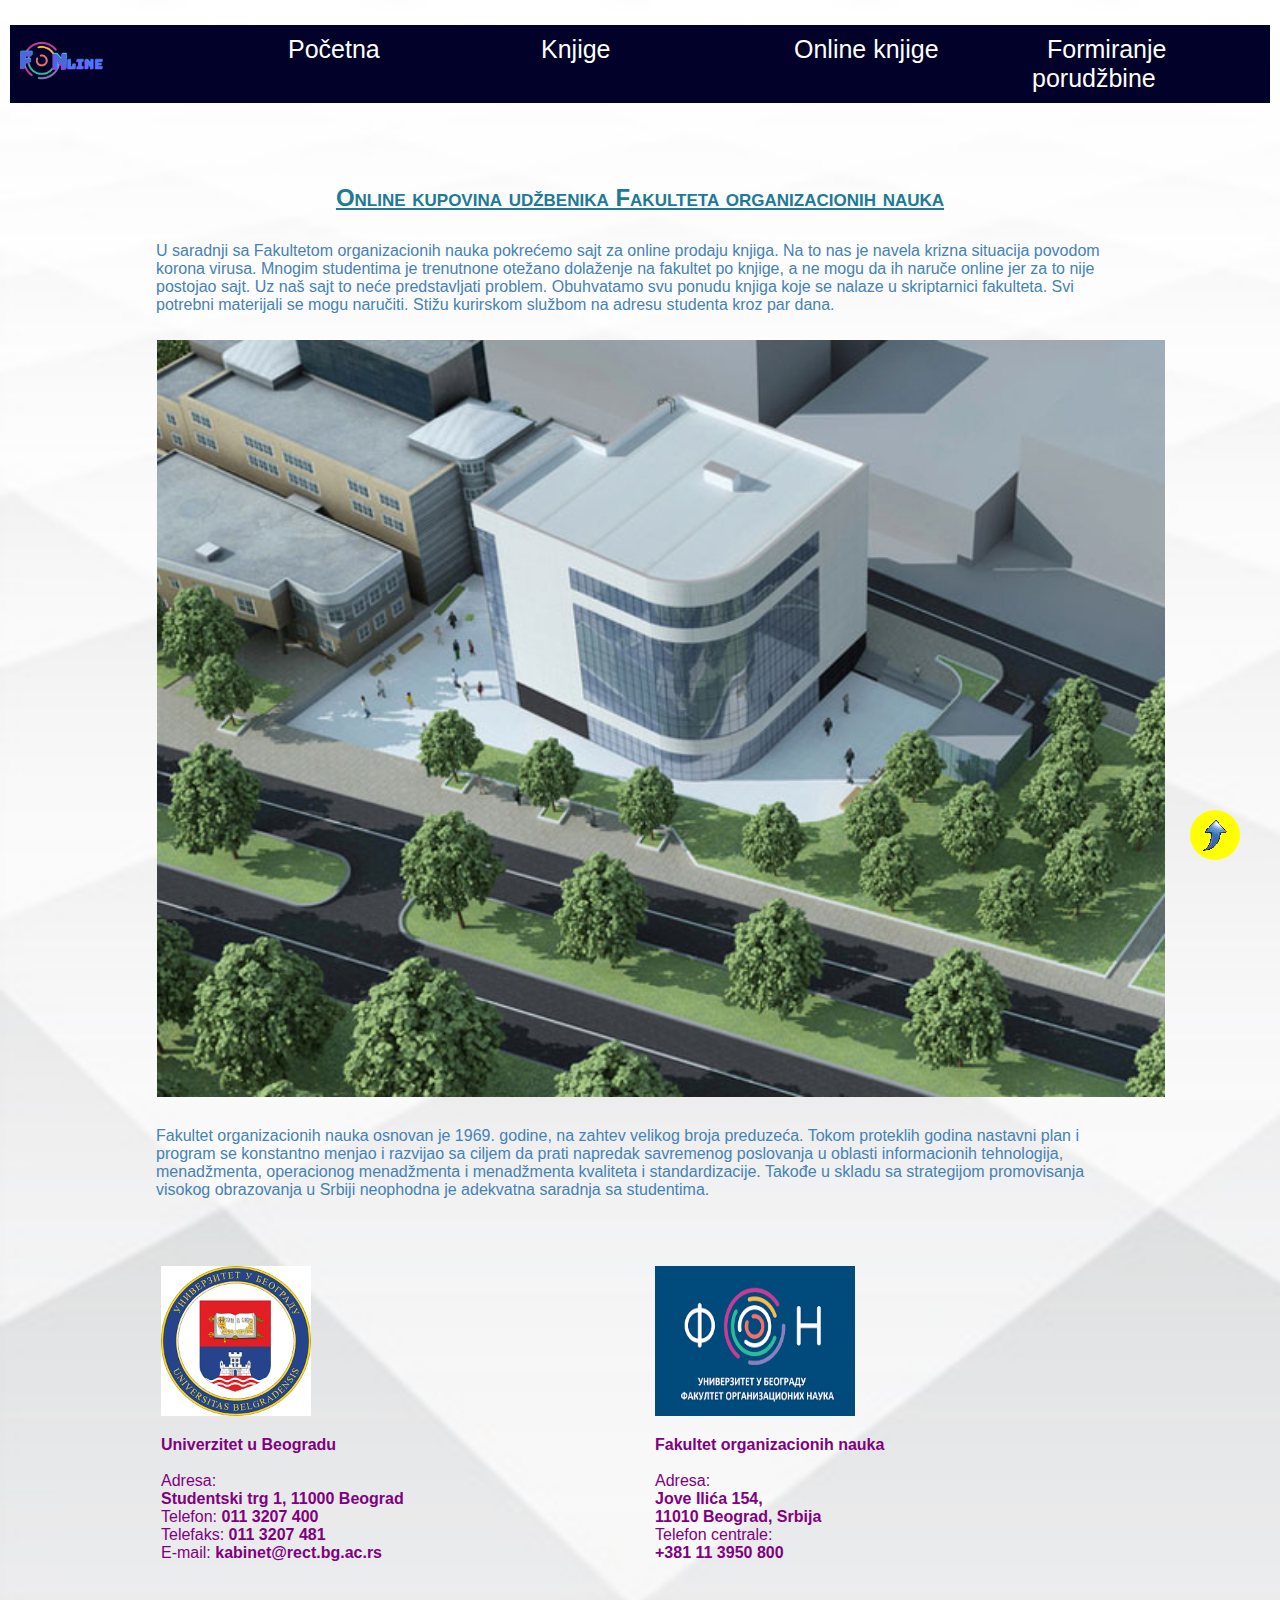
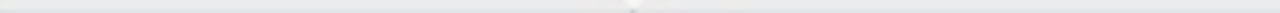
<file: index.html>
<!DOCTYPE html>
<html lang="en">
<head>
    <meta charset="UTF-8">
    <meta name="viewport" content="width=device-width, initial-scale=1.0">
    <link rel="stylesheet" href="style/pocetna.css">
    <title>Fonline knjige</title>
</head>
<body onload="prikaziVreme()">
   
     <nav class="navbar menu">

        
        <div id="navBar">
           <ul id="menu">
        
            <img src="slike/f_nline__6_-removebg-preview.png" id="logo">
               <li id="nav-0"><a href="index.html">Početna</a></li>
               <li id="nav-1"><a href="knjige.html">Knjige</a> </li>
               <li id="nav-2"><a href="onlineKnjige.html">Online knjige</a></li>
           <li id="nav-3"><a href="formirajPorudzbinu.html">Formiranje porudžbine</a></li>
          
           </ul>

                
        </div>
        <br>

    </nav>


    <div class="panel">

        <div class="row">
            <div class="col-md-6 col-sm-6">
                <br><h2><b>Online kupovina udžbenika Fakulteta organizacionih nauka</b></h2>
                <p id="tekst1">U saradnji sa Fakultetom organizacionih nauka pokrećemo sajt za online prodaju knjiga. Na to nas je navela krizna situacija povodom korona virusa. Mnogim studentima je trenutnone otežano dolaženje na fakultet po knjige, a ne mogu da ih naruče online jer za to nije postojao sajt. Uz naš sajt to neće predstavljati problem.
                    Obuhvatamo svu ponudu knjiga koje se nalaze u skriptarnici fakulteta. Svi potrebni materijali se mogu naručiti. Stižu kurirskom službom na adresu studenta kroz par dana.

                </p>
                <p>
                    <img id="novaZgrada" src="slike/krip fon.jpg"  style="width:100%" >
                </p>
            </div>
            <div class="col-md-6 col-sm-6">
                <p id="tekst2">
                Fakultet organizacionih nauka osnovan je 1969. godine, na zahtev velikog broja preduzeća. Tokom proteklih godina nastavni plan i program se konstantno menjao i razvijao sa ciljem
                da prati napredak savremenog poslovanja u oblasti informacionih tehnologija, menadžmenta, operacionog menadžmenta i menadžmenta kvaliteta
                i standardizacije. Takođe u skladu sa strategijom promovisanja visokog obrazovanja u Srbiji neophodna je adekvatna saradnja sa studentima.

                </p>
            </div>
            <div class="col-md-6 col-sm-6">
               
    </div>
   
    <div class="footer1" >
        <div class="footer1-lijevo">
        <p> <a href="http://bg.ac.rs/"  target="_blank"><img src="slike/univerzitet.png" id="slika2"  onmouseover="prelaz2()" onmouseout="skini2()"></a></p>
        <p>  <b> Univerzitet u Beogradu </b>
                    <br> <br>
                    Adresa: <br>
                    <strong>Studentski trg 1,  11000 Beograd</strong> <br>
                    
                     Telefon:<strong> 011 3207 400</strong> <br>
                        Telefaks:<strong> 011 3207 481</strong> <br>
                            E-mail: <strong> kabinet@rect.bg.ac.rs</strong> 
                </p>
                </div>
               <div class=" footer1-desno">
               <p> <a href="http://www.fon.bg.ac.rs/"  target="_blank" > <img src="slike/fonlogo.png" id="slika3" onmouseover="prelaz3()" onmouseout="skini3()" ></a></p>
                <p> <b>
                    Fakultet organizacionih nauka <br></b> <br>
                    Adresa: <br>
                    <strong> Jove Ilića 154,<br>
                    11010 Beograd, Srbija </strong><br>
                    Telefon centrale: <br>
                    <strong> +381 11 3950 800</strong>

                </p></div>

            </div>
            <a href="#" ><img id="strelica" src="slike/strelica_50x50.png" alt=""> </a>

            
        
    </div>
    <script  src="https://ajax.googleapis.com/ajax/libs/jquery/3.1.1/jquery.min.js"></script>
    <script src="JavaScript/file.js" ></script>
</body>
</html>
</file>
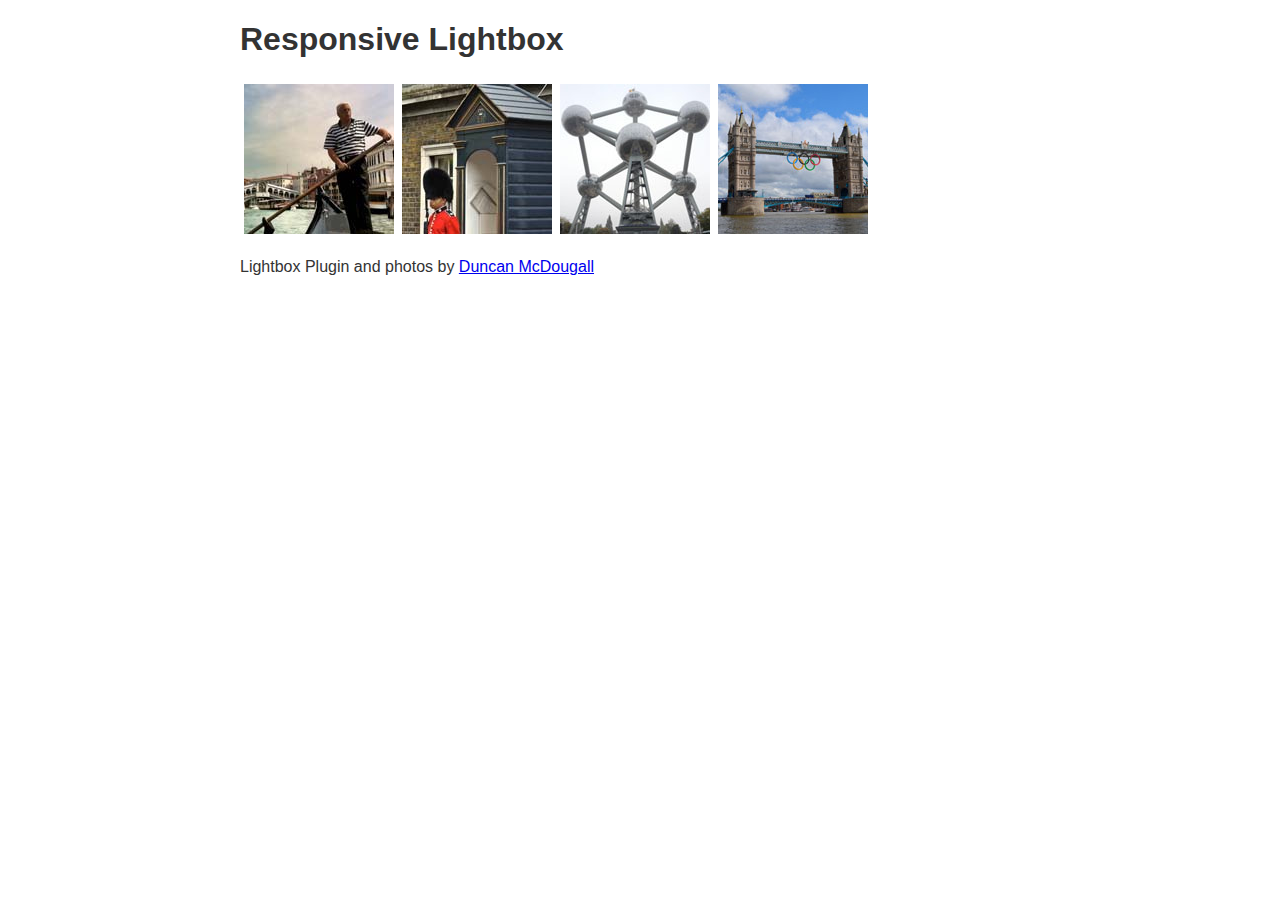
<file: lightbox-gallery-blurred/demo/index.html>
<!doctype html>
<html lang="en">
<head>
  <meta charset="utf-8">
  <title>Demo</title>
  <meta name="viewport" content="width=device-width, initial-scale=1.0">
  <link rel="stylesheet" type="text/css" href="../jquery.lightbox.css">
  <link rel="stylesheet" href="demo.css">
</head>
<body>
<div class="container">
  <h1>Responsive Lightbox</h1>

  <ul class="gallery">
    <li><a href="images/sample_a.jpg"><img src="images/sample_a_thumb.jpg" alt="Image"></a></li>
    <li><a href="images/sample_b.jpg"><img src="images/sample_b_thumb.jpg" alt="Image"></a></li>
    <li><a href="images/sample_c.jpg"><img src="images/sample_c_thumb.jpg" alt="Image"></a></li>
    <li><a href="images/sample_d.jpg"><img src="images/sample_d_thumb.jpg" alt="Image"></a></li>
  </ul>
  <footer>
    <p>Lightbox Plugin and photos by <a href="http://www.twitter.com/duncanmcdougall">Duncan McDougall</a></p>
  </footer>
</div>

<script type="text/javascript" src="https://ajax.googleapis.com/ajax/libs/jquery/1.9.1/jquery.min.js"></script>
<script src="../jquery.lightbox.js"></script>
<script>
  // Initiate Lightbox
  $(function() {
    $('.gallery a').lightbox(); 
  });
</script>
</body>
</html>
</file>
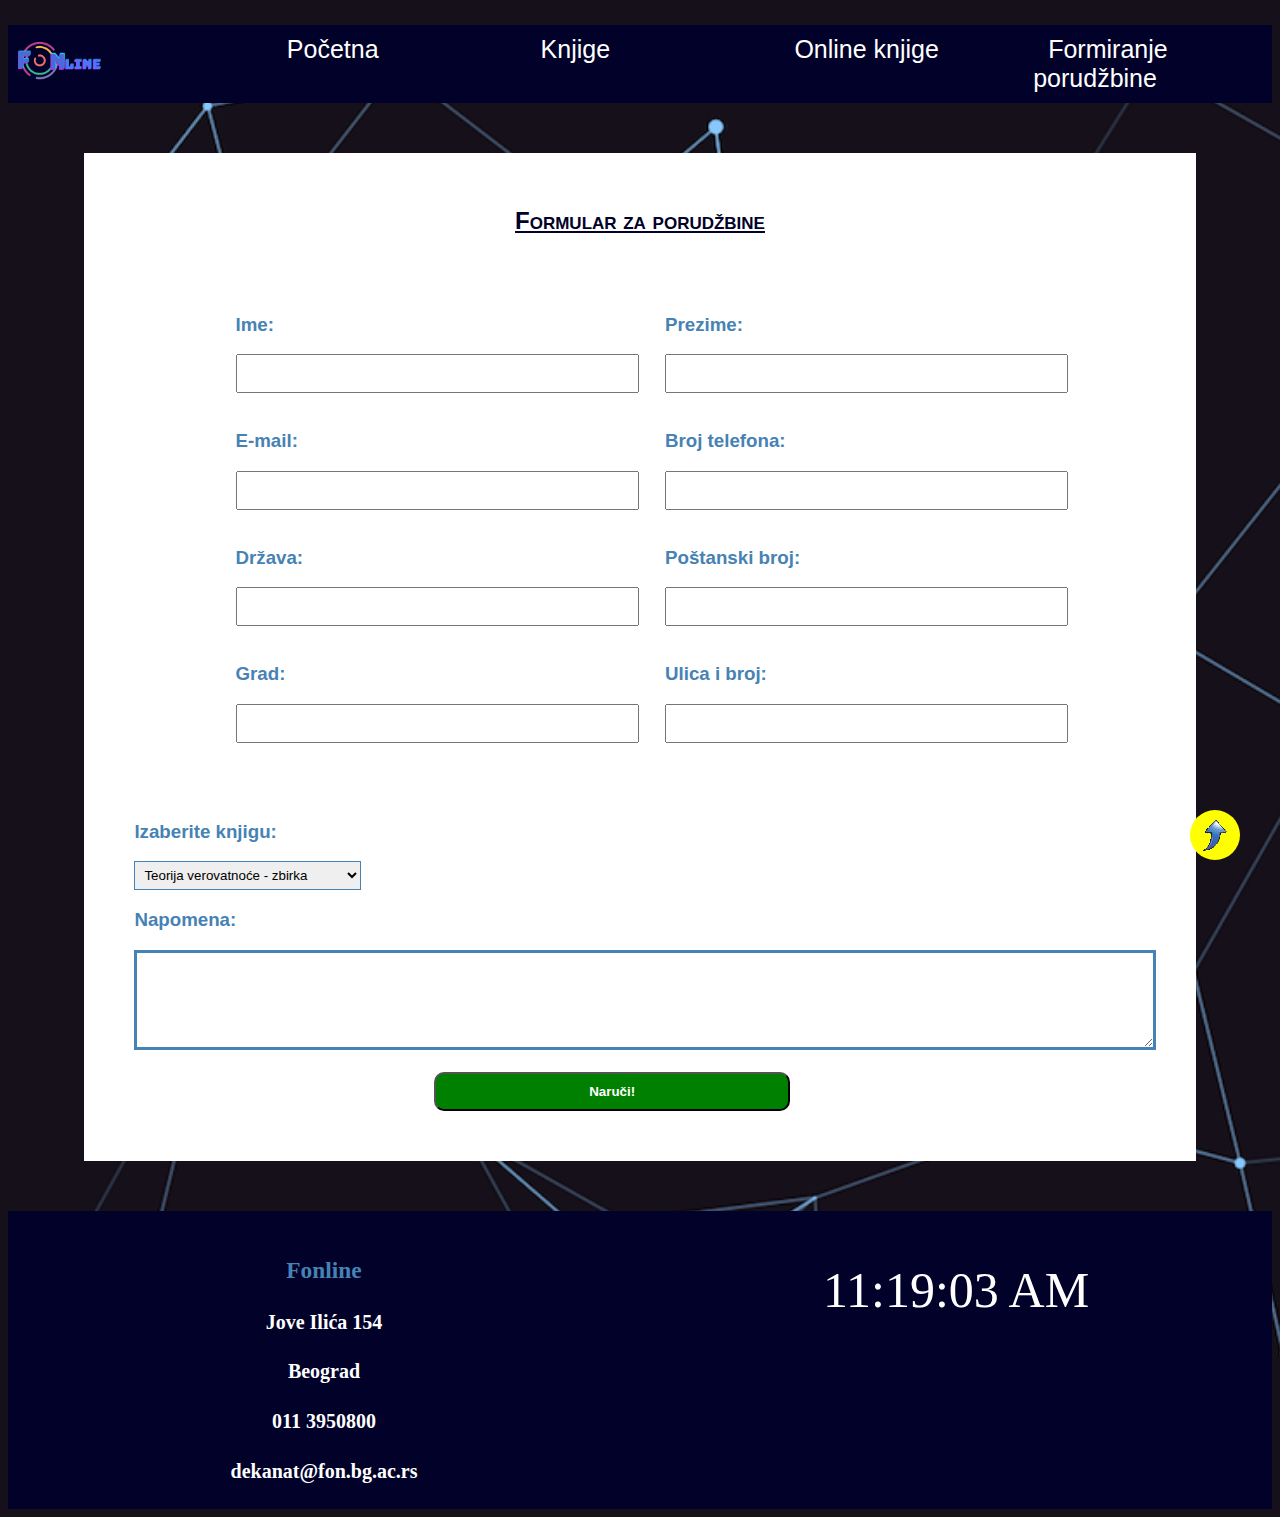
<file: formirajPorudzbinu.html>
<!DOCTYPE html>
<html lang="en">
<head>
    <meta charset="UTF-8">
    <meta name="viewport" content="width=device-width, initial-scale=1.0">
    <link rel="stylesheet" href="style/porudzbine.css">
    <title>Fonline</title>
</head>
<body  onload="prikaziVreme()">

   
    
         <nav class="navbar menu">
    
            
            <div" id="navBar">
               <ul id="menu">
                   <li id="nav-0">
                    <img src="slike/f_nline__6_-removebg-preview.png" id="logo">
                   </li>
                   <li id="nav-1"><a href="index.html">Početna</a></li>
                   <li id="nav-2"><a href="knjige.html">Knjige</a> </li>
                   <li id="nav-3"><a href="onlineKnjige.html">Online knjige</a></li>
               <li id="nav-4"><a href="formirajPorudzbinu.html">Formiranje porudžbine</a></li>
               
               </ul>
    
                    
            </div>
            
        </nav>
    
    <div class="panel" >
        <div>
            <h2 id="naslovKontakt"><u>Formular za porudžbine </u></h2>
            
        </div>
         <div class="kontaktForma">
            <form >
                <div class="grid-container">

                    <div>

                        <div> <label > <h3>Ime:</h3></label>
                            <input id="box2" type="box2"></div>

                            <br>
                    <div> <label ><h3>E-mail:</h3></label>
                     <input id="boxEmail" type="text"><br><br></div>
            
            
                    <div><label><h3>Država:</h3></label>
                  <input id="drzava" type="text"><br><br></div>
                  <div><label><h3>Grad:</h3></label>
                 <input id="grad" type="text"><br><br></div>
                    
                </div>
                
                <div>

                    <div><label ><h3>Prezime:</h3></label> 
                        <input id="box1" type="text"><br><br></div>

                        <div> <label ><h3>Broj telefona:</h3></label>
                        <input id="box3" type="tel"><br><br></div>


                 <div>  <label><h3>Poštanski broj:</h3></label>
                 <input type="text" id="posBroj"><br><br></div>
                 <div><label><h3>Ulica i broj:</h3></label>
                 <input type="text" id="ulica"><br><br></div>
                    

                
                    </div>
                </div>
                <div>  
                    <div>  
                        <label><h3>Izaberite knjigu:</h3></label>
   
                      
                        <select>
                          <option value="prva">Teorija verovatnoće - zbirka</option>
                          <option value="prva">Teorija verovatnoće - knjiga</option>
                          <option value="prva">Operaciona istraživanja 1-zbirka</option>
                          <option value="prva">Operaciona istraživanja 1- knjiga</option>
                          <option value="prva">Operaciona istraživanja 2- knjiga</option>
                          <option value="prva">Operaciona istraživanja 2- zbirka</option>
                          <option value="prva">RMT</option>
                          <option value="prva">Proizvodni sistemi- knjiga</option>
   
                          <option value="prva">Proizvodni sistemi- zbirka</option>
                          <option value="prva">Ekonomija</option>
                          <option value="prva">Elektronsko poslovanje</option>
                          <option value="prva">Matematika 2 - zbirka</option>
                          <option value="prva">Matematika 1 - zbirka</option>
                       </select>
                   </div>
                    <label ><h3>Napomena:</h3></label>
                
                    <textarea id="poruka" rows="6"></textarea></div>
            </form>
    
           <br>
           <div class="dugmence">
            <button id="dugme" onclick="kontakt()">
             <b>Naruči!</b>
            </button>
        </div>
         </div>
        
    </div>
        
     
            <a href="#" ><img id="strelica" src="slike/strelica_50x50.png" alt=""> </a>

            <div class="footer-before"></div>
            <div class="footer1">
                <div class="dno">
                    <br>
                  <h3 class="naslovKontakt">Fonline </h3>
                  <h4 class="naslovKontakt"> Jove Ilića 154 </h4>
                  <h4 class="naslovKontakt"> Beograd </h4>            
                  <h4 class="naslovKontakt"> 011 3950800 </h4>
                  <h4 class="naslovKontakt">dekanat@fon.bg.ac.rs </h4>
                 </div>
                <p id="datum"></p>
               
            </div>
    
            <script src="https://code.jquery.com/jquery-3.3.1.slim.min.js" integrity="sha384-q8i/X+965DzO0rT7abK41JStQIAqVgRVzpbzo5smXKp4YfRvH+8abtTE1Pi6jizo"
                crossorigin="anonymous"></script>
           
            <script src="JavaScript/file.js"></script>
    
</body>
</html>
</file>
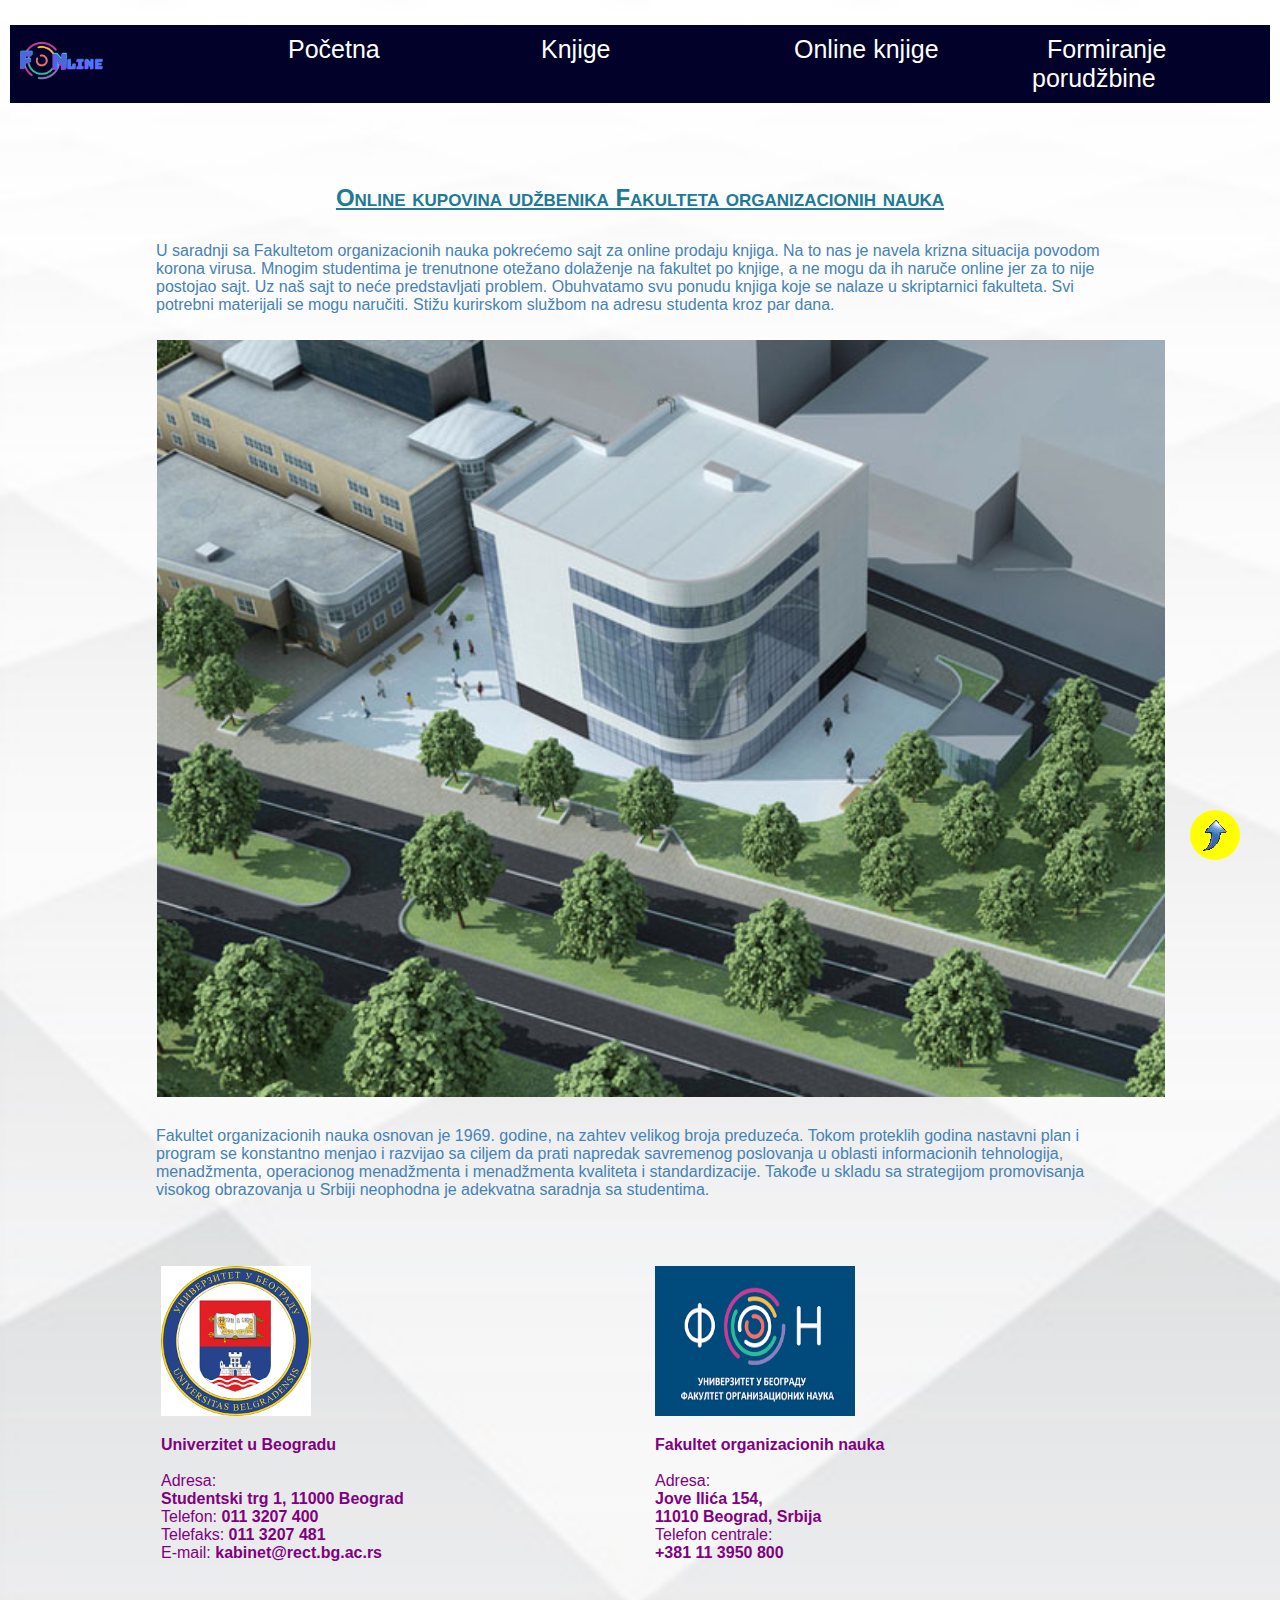
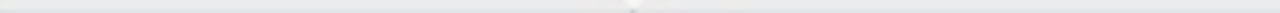
<file: pocetna.html>
<!DOCTYPE html>
<html lang="en">
<head>
    <meta charset="UTF-8">
    <meta name="viewport" content="width=device-width, initial-scale=1.0">
    <link rel="stylesheet" href="style/pocetna.css">
    <title>Fonline knjige</title>
</head>
<body onload="prikaziVreme()">
   
     <nav class="navbar menu">

        
        <div id="navBar">
           <ul id="menu">
        
            <img src="slike/f_nline__6_-removebg-preview.png" id="logo">
               <li id="nav-0"><a href="pocetna.html">Početna</a></li>
               <li id="nav-1"><a href="knjige.html">Knjige</a> </li>
               <li id="nav-2"><a href="onlineKnjige.html">Online knjige</a></li>
           <li id="nav-3"><a href="formirajPorudzbinu.html">Formiranje porudžbine</a></li>
          
           </ul>

                
        </div>
        <br>

    </nav>


    <div class="panel">

        <div class="row">
            <div class="col-md-6 col-sm-6">
                <br><h2><b>Online kupovina udžbenika Fakulteta organizacionih nauka</b></h2>
                <p id="tekst1">U saradnji sa Fakultetom organizacionih nauka pokrećemo sajt za online prodaju knjiga. Na to nas je navela krizna situacija povodom korona virusa. Mnogim studentima je trenutnone otežano dolaženje na fakultet po knjige, a ne mogu da ih naruče online jer za to nije postojao sajt. Uz naš sajt to neće predstavljati problem.
                    Obuhvatamo svu ponudu knjiga koje se nalaze u skriptarnici fakulteta. Svi potrebni materijali se mogu naručiti. Stižu kurirskom službom na adresu studenta kroz par dana.

                </p>
                <p>
                    <img id="novaZgrada" src="slike/krip fon.jpg"  style="width:100%" >
                </p>
            </div>
            <div class="col-md-6 col-sm-6">
                <p id="tekst2">
                Fakultet organizacionih nauka osnovan je 1969. godine, na zahtev velikog broja preduzeća. Tokom proteklih godina nastavni plan i program se konstantno menjao i razvijao sa ciljem
                da prati napredak savremenog poslovanja u oblasti informacionih tehnologija, menadžmenta, operacionog menadžmenta i menadžmenta kvaliteta
                i standardizacije. Takođe u skladu sa strategijom promovisanja visokog obrazovanja u Srbiji neophodna je adekvatna saradnja sa studentima.

                </p>
            </div>
            <div class="col-md-6 col-sm-6">
               
    </div>
   
    <div class="footer1" >
        <div class="footer1-lijevo">
        <p> <a href="http://bg.ac.rs/"  target="_blank"><img src="slike/univerzitet.png" id="slika2"  onmouseover="prelaz2()" onmouseout="skini2()"></a></p>
        <p>  <b> Univerzitet u Beogradu </b>
                    <br> <br>
                    Adresa: <br>
                    <strong>Studentski trg 1,  11000 Beograd</strong> <br>
                    
                     Telefon:<strong> 011 3207 400</strong> <br>
                        Telefaks:<strong> 011 3207 481</strong> <br>
                            E-mail: <strong> kabinet@rect.bg.ac.rs</strong> 
                </p>
                </div>
               <div class=" footer1-desno">
               <p> <a href="http://www.fon.bg.ac.rs/"  target="_blank" > <img src="slike/fonlogo.png" id="slika3" onmouseover="prelaz3()" onmouseout="skini3()" ></a></p>
                <p> <b>
                    Fakultet organizacionih nauka <br></b> <br>
                    Adresa: <br>
                    <strong> Jove Ilića 154,<br>
                    11010 Beograd, Srbija </strong><br>
                    Telefon centrale: <br>
                    <strong> +381 11 3950 800</strong>

                </p></div>

            </div>
            <a href="#" ><img id="strelica" src="slike/strelica_50x50.png" alt=""> </a>

            
        
    </div>
    <script  src="https://ajax.googleapis.com/ajax/libs/jquery/3.1.1/jquery.min.js"></script>
    <script src="JavaScript/file.js" ></script>
</body>
</html>
</file>
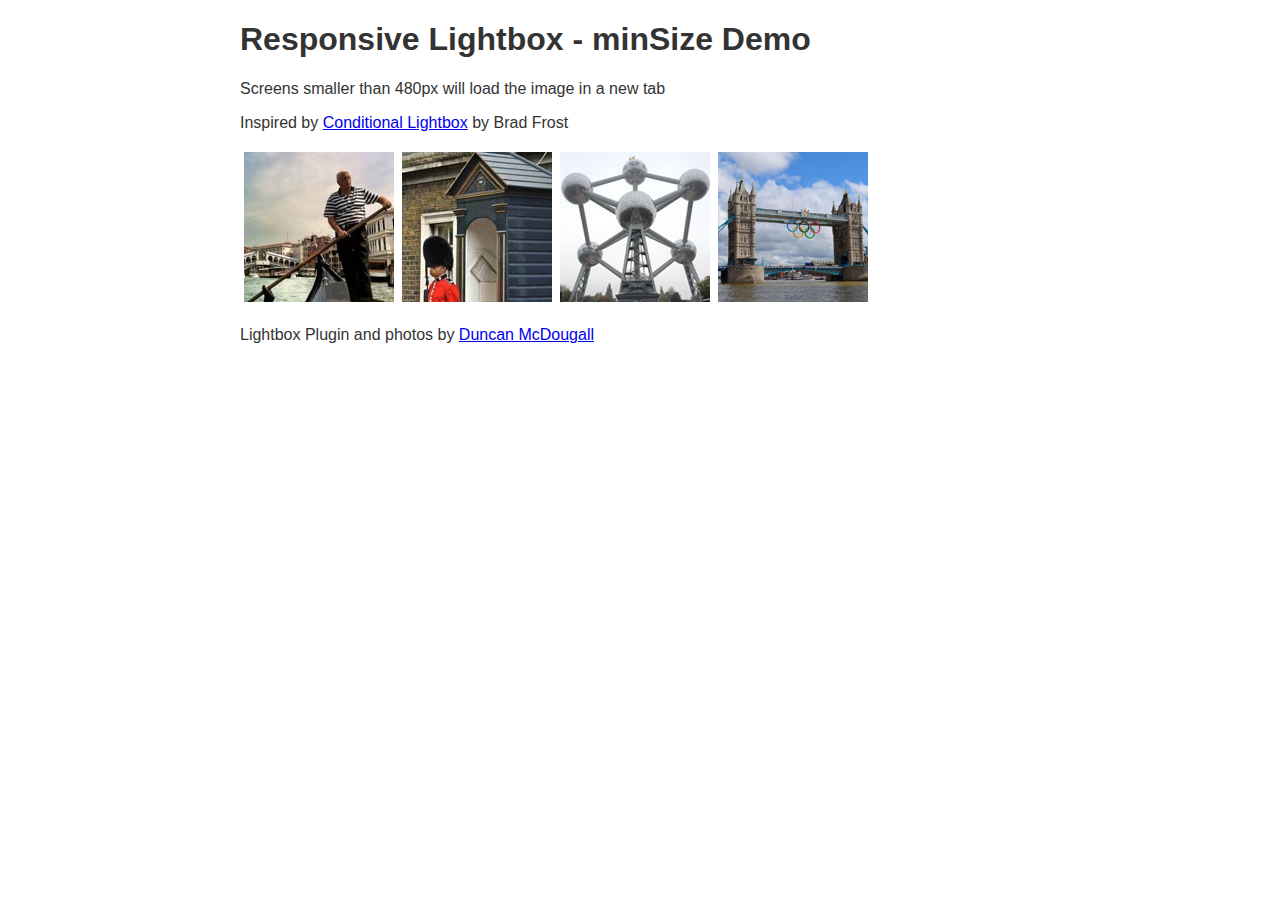
<file: lightbox-gallery-blurred/demo/disabled_on_mobile.html>
<!doctype html>
<html lang="en">
<head>
  <meta charset="utf-8">
  <title>Demo</title>
  <meta name="viewport" content="width=device-width, initial-scale=1.0">
  <link rel="stylesheet" type="text/css" href="../jquery.lightbox.css">
  <link rel="stylesheet" href="demo.css">
</head>
<body>
<div class="container">
  <h1>Responsive Lightbox - minSize Demo</h1>
  <p>Screens smaller than 480px will load the image in a new tab</p>
  <p>Inspired by <a href="http://bradfrostweb.com/blog/post/conditional-lightbox/">Conditional Lightbox</a> by Brad Frost</p>
  <ul class="gallery">
    <li><a href="images/sample_a.jpg"><img src="images/sample_a_thumb.jpg" alt="Image"></a></li>
    <li><a href="images/sample_b.jpg"><img src="images/sample_b_thumb.jpg" alt="Image"></a></li>
    <li><a href="images/sample_c.jpg"><img src="images/sample_c_thumb.jpg" alt="Image"></a></li>
    <li><a href="images/sample_d.jpg"><img src="images/sample_d_thumb.jpg" alt="Image"></a></li>
  </ul>
  <footer>
    <p>Lightbox Plugin and photos by <a href="http://www.twitter.com/duncanmcdougall">Duncan McDougall</a></p>
  </footer>
</div>


<script type="text/javascript" src="https://ajax.googleapis.com/ajax/libs/jquery/1.9.1/jquery.min.js"></script>
<script src="../jquery.lightbox.js"></script>
<script>
  // Initiate Lightbox
  $(function() {
    $('.gallery a').lightbox({minSize: 480}); 
  });
</script>
</body>
</html>
</file>
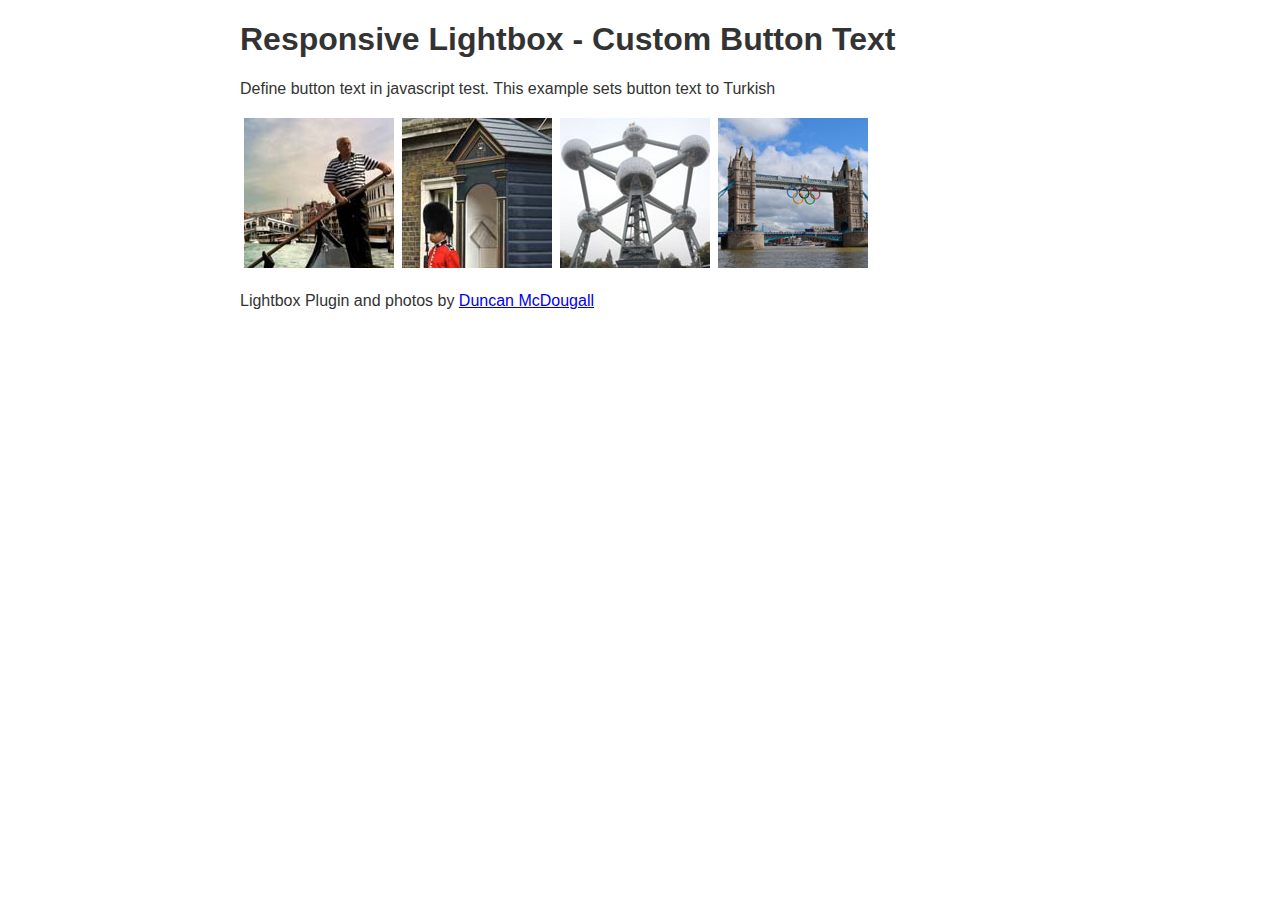
<file: lightbox-gallery-blurred/demo/index_button_define.html>
<!doctype html>
<html lang="en">
<head>
  <meta charset="utf-8">
  <title>Demo</title>
  <meta name="viewport" content="width=device-width, initial-scale=1.0">
  <meta name="viewport" content="width=device-width, initial-scale=1.0">
  <link rel="stylesheet" type="text/css" href="../jquery.lightbox.css">
  <link rel="stylesheet" href="demo.css">
</head>
<body>
<div class="container">
  <h1>Responsive Lightbox - Custom Button Text</h1>
  <p>Define button text in javascript test. This example sets button text to Turkish</p>
  <ul class="gallery">
    <li><a href="images/sample_a.jpg"><img src="images/sample_a_thumb.jpg" alt="Image"></a></li>
    <li><a href="images/sample_b.jpg"><img src="images/sample_b_thumb.jpg" alt="Image"></a></li>
    <li><a href="images/sample_c.jpg"><img src="images/sample_c_thumb.jpg" alt="Image"></a></li>
    <li><a href="images/sample_d.jpg"><img src="images/sample_d_thumb.jpg" alt="Image"></a></li>
  </ul>
  <footer>
    <p>Lightbox Plugin and photos by <a href="http://www.twitter.com/duncanmcdougall">Duncan McDougall</a></p>
  </footer>
</div>

<script type="text/javascript" src="https://ajax.googleapis.com/ajax/libs/jquery/1.9.1/jquery.min.js"></script>
<script src="../jquery.lightbox.js"></script>
<script>
  // Initiate Lightbox
  // Button Text language is Turkish Kapat = Close, Önceki = Previous, Sonraki = Next
  $(function() {
    $('.gallery a').lightbox({
      closeButtonText: 'Kapat',
      previousButtonText: 'Önceki',
      nextButtonText: 'Sonraki'
    }); 
  });
</script>
</body>
</html>
</file>
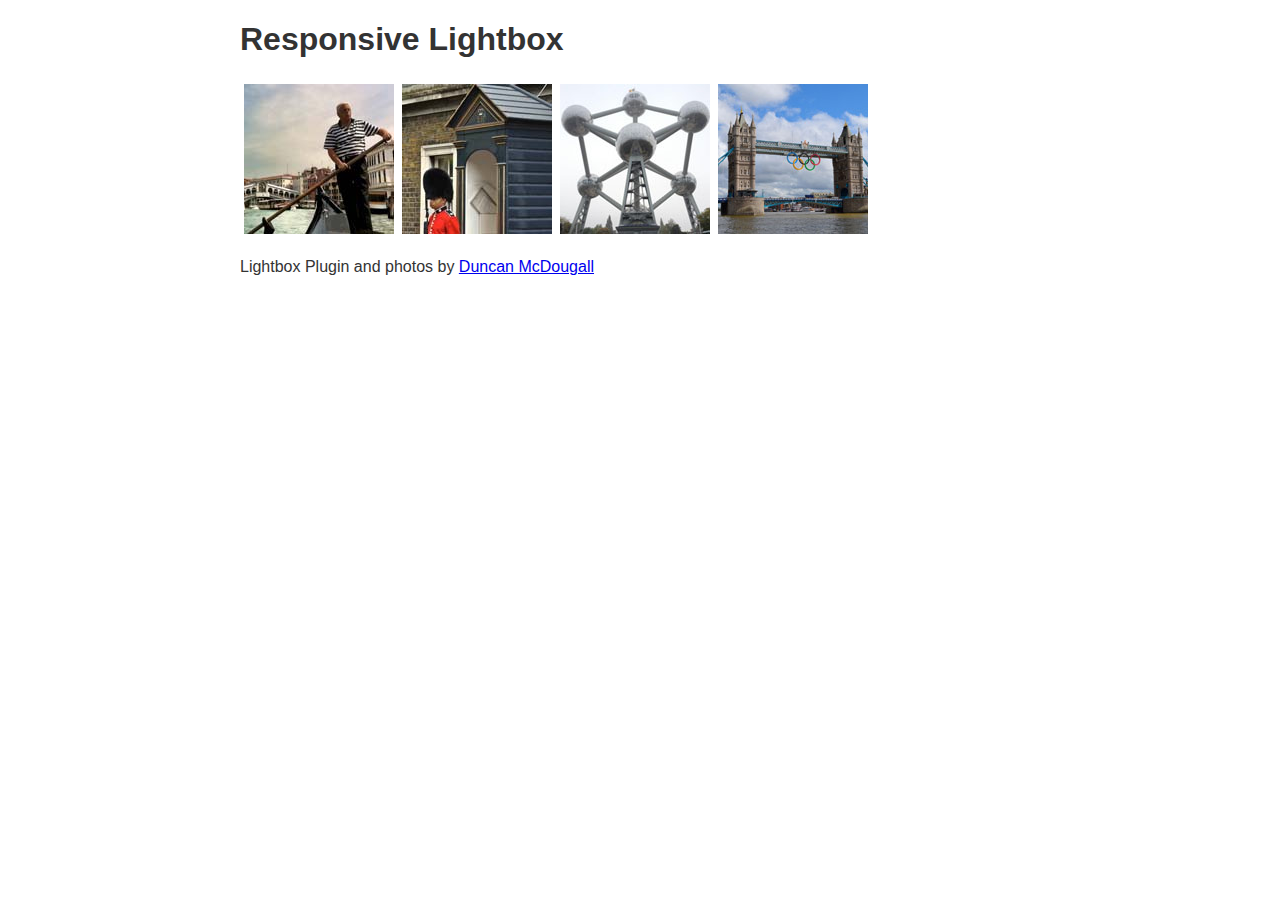
<file: lightbox-gallery-blurred/demo/index_with_captions.html>
<!doctype html>
<html lang="en">
<head>
  <meta charset="utf-8">
  <title>Demo</title>
  <meta name="viewport" content="width=device-width, initial-scale=1.0">
  <link rel="stylesheet" type="text/css" href="../jquery.lightbox.css">
  <link rel="stylesheet" href="demo.css">
</head>
<body>
<div class="container">
  <h1>Responsive Lightbox</h1>

  <ul class="gallery">
    <li>
      <a href="images/sample_a.jpg" data-caption="This is Venice. This is Venice. This is Venice. This is Venice. This is Venice">
        <img src="images/sample_a_thumb.jpg" alt="Image">
      </a>
    </li>
    <li>
      <a href="images/sample_b.jpg" data-caption="A photo from London">
        <img src="images/sample_b_thumb.jpg" alt="Image">
      </a>
    </li>
    <li>
      <a href="images/sample_c.jpg" data-caption="This one's from Brussels">
        <img src="images/sample_c_thumb.jpg" alt="Image">
      </a>
    </li>
    <li>
      <a href="images/sample_d.jpg" data-caption="Another London snap">
        <img src="images/sample_d_thumb.jpg" alt="Image">
      </a>
    </li>
  </ul>
  <footer>
    <p>Lightbox Plugin and photos by <a href="http://www.twitter.com/duncanmcdougall">Duncan McDougall</a></p>
  </footer>
</div>

<script type="text/javascript" src="https://ajax.googleapis.com/ajax/libs/jquery/1.9.1/jquery.min.js"></script>
<script src="../jquery.lightbox.js"></script>
<script>
  // Initiate Lightbox
  $(function() {
    $('.gallery a').lightbox(); 
  });
</script>
</body>
</html>
</file>
<file: style/pocetna.css>
#wrap{
    position: static;
    
}


body{
    background-image:url(../slike/novaPozadina.jpg);
    background-repeat: no-repeat;
    margin: 10px;
    padding: 0px;
    background-size: cover;

}
.zaglavlje{
  
     width: 100wh;
     background-size: cover;
     
 }


 #logo{
    height: 50px;
    width: auto;
  
}

#navBar{
    font-size: 25px;
    font-family: Verdana, Geneva, Tahoma, sans-serif;



}
#navBar ul {
    list-style: none;
    display: grid;
    grid-template-columns: 1fr 1fr 1fr 1fr 1fr;
    grid-gap: 1em;
    padding: 10px;
    background-color: rgb(1, 1, 41);
    width: 100wh;
  }

@media screen and (max-width:576px) {
#navBar ul {
    list-style: none;
    display: grid;
    grid-template-columns: 1fr;
    grid-gap: 1em;
   
    padding: 0;
    padding-top: 15px;
    background-color: rgb(1, 1, 41);
    width: 100wh;
  }
}

#navBar li{
    display: inline;
    
}
#navBar a:link,#navBar a:visited{
    padding: 5px 15px 5px 15px;
    text-decoration: none;
    color:#FFFFFF;

}
#navBar a:hover{
    
    color:#ffffff85;
    font-family: Verdana, Geneva, Tahoma, sans-serif;
}

#datum{
    text-align: center;
    font-size: 50px;
}
#strelica{
    size: 5px;
    position: fixed;
    bottom: 40px;
    right: 40px;
    background-color: yellow;
    border-radius: 50%;
}


#slika1{
    height: auto;
     width:100%;
     opacity: 0.7;
       
     padding-top: 25px;
    position: relative;
    left:25px ;

}
#slika2{
    height: 150px;
    width: 150px;
    
}
.panel{
  
    background-repeat: no-repeat;
    height: 100%;
    width: 80%;
    margin: 0 auto;
}
#novaZgrada{
    padding-left: 21px;
}
#tekst2{
    padding: 10px 20px;
    color:steelblue;
    font-size: medium;

}

#tekst1{
    padding: 10px 20px;
    color: steelblue;
    font-size: medium;

}
h2{
    color: #207A96;
    font-family: Verdana, Geneva, Tahoma, sans-serif;
    font-variant: small-caps;
    text-align: center;
    text-decoration-line: underline;
    
    
}
p{
    font-family: Verdana, Geneva, Tahoma, sans-serif;
    color: purple;
}
.naslovKontakt{
   text-align: center;
    font-family: Cambria, Cochin, Georgia, Times, 'Times New Roman', serif;
}
.kontaktForma{
    background-image: url("../slike/pozadina.jpg");
    height: 360px;
    width: 460px;
    opacity: 0.9;
    font-family: Cambria, Cochin, Georgia, Times, 'Times New Roman', serif;
    margin: 0 auto;
   
}
#slika3{
    
    width: 200px;
    height: 150px;
}
.footer1{
    
    display: grid;
    padding: 25px;
    grid-column-gap: 30px;
    grid-template-columns: 1fr 1fr;

 
    font-family: Verdana, Geneva, Tahoma, sans-serif;
    color: magenta;
}
</file>
<file: lightbox-gallery-blurred/demo/demo.css>
body {
        font-family: sans-serif;
        font-size: 1rem;
        color: #333;
    }
    
    .container {
        max-width: 800px;
        margin: 0 auto;
    }
    
    .gallery {
        list-style: none;
        overflow: hidden;
        padding: 0;
        margin: 0;
    }
    
    .gallery li {
        float: left;
        margin: 4px;
    }
</file>
<file: style/porudzbine.css>
#wrap{
    position: static;

}


body{
    background-image:url(../slike/pozadinaPocetne.png);
    
    padding: 0px;
    background-size: cover;

}
.zaglavlje{
  
    width: 100vw;
    background-size: cover;
}

input{
    padding: 10px;
    width: 100%;
}
#logo{
    height: 50px;
    width: auto;
  
}

#navBar{
    font-size: 25px;
    font-family: Verdana, Geneva, Tahoma, sans-serif;



}
#navBar ul {
    list-style: none;
    display: grid;
    grid-template-columns: 1fr 1fr 1fr 1fr 1fr;
    grid-gap: 1em;
    padding: 10px;
    background-color: rgb(1, 1, 41);
    width: 100wh;
  }

@media screen and (max-width:576px) {
#navBar ul {
    list-style: none;
    display: grid;
    grid-template-columns: 1fr;
    grid-gap: 1em;
   
    padding: 0;
    padding-top: 15px;
    background-color: rgb(1, 1, 41);
    width: 100wh;
  }
}

#navBar li{
    display: inline;
    
}
#navBar a:link,#navBar a:visited{
    padding: 5px 15px 5px 15px;
    text-decoration: none;
    color:#FFFFFF;

}
#navBar a:hover{
  
    color:#ffffff85;
    font-family: Verdana, Geneva, Tahoma, sans-serif;
}

#datum{
    text-align: center;
    color:#FFFFFF;
    
}



.grid-container {
    display: grid;
    justify-content: center;
    grid-template-columns: 1fr 1fr; 
    grid-gap: 50px;
    width: 80%;
    margin: 50px auto;
    padding: 10px;
  }

#naslovKontakt{
    color:rgb(1, 1, 41);
    text-align: center;
    font-family: Verdana, Geneva, Tahoma, sans-serif;
    font-variant: small-caps;
    margin-top: 4px;

}

.podaci{
    text-align: center;
}
.panel{
 
    width:80%;
    justify-content: center;
  
    background-color: white;
    padding: 50px;
    margin: 50px auto;
    font-family: Verdana, Geneva, Tahoma, sans-serif;
}


select{
    border-color: steelblue;
    border-width: 1px;
    padding: 5px;
}


#poruka{
    border-style: solid;
    width: 100%;
    border-color:steelblue;
    border-width: 3px;
}
#dugme{

    border-radius: 10px;
    margin: 0 auto;
    width: 50%;
    background-color: green;
    color: white;
    padding: 10px;
}
.dugmence{
    padding-left: 300px;
}
.footer1{
    display: grid;
    grid-template-columns: 1fr 1fr;
    background-color: rgb(1, 1, 41);
    width: 100wh;
    font-size: 50px;

}
.dno{
    text-align: center;
    font-size: 20px;
    color: white; ;
}
h3{
    color: steelblue;
}
 option{
   padding: -5px;
}
#strelica{
    size: 5px;
    position: fixed;
    bottom: 40px;
    right: 40px;
    background-color: yellow;
    border-radius: 50%;
}
#menu{
    font-family:Verdana, Geneva, Tahoma, sans-serif;
}
</file>
